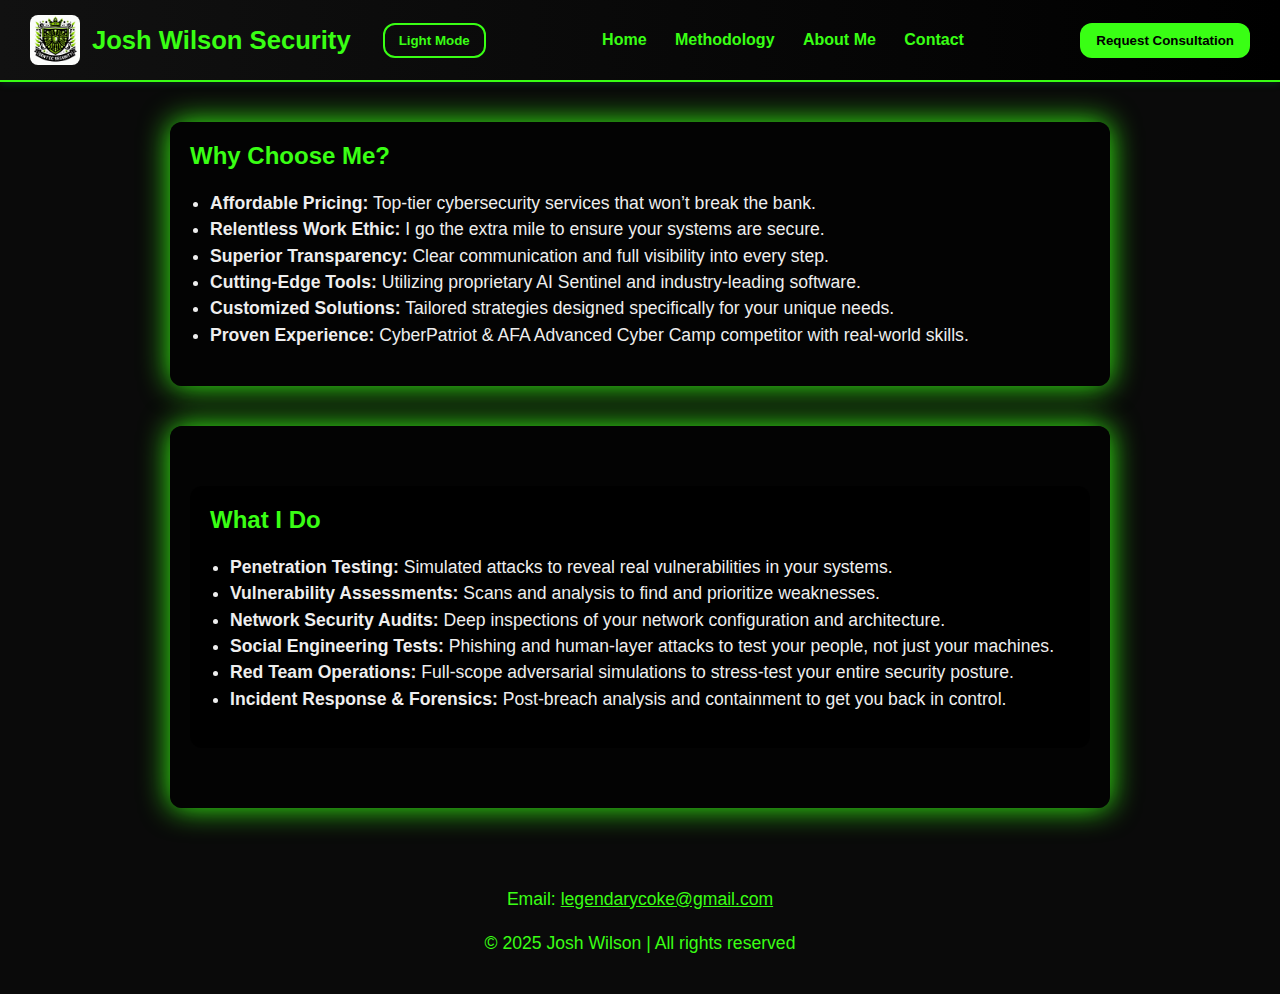
<file: index.html>
<!DOCTYPE html>
<html lang="en">
<head>
  <meta charset="UTF-8" />
  <meta name="viewport" content="width=device-width, initial-scale=1" />
  <title>Joshua Wilson | Ethical Hacker</title>
  <meta name="description" content="Joshua Wilson - Ethical hacking, penetration testing, system hardening, social engineering, and digital forensics services." />
  <style>
    :root {
      --neon-green: #39ff14;
      --dark-bg: #0a0a0a;
      --light-bg: #f9f9f9;
      --text-dark: #222;
      --text-light: #eee;
      --border-radius: 12px;
    }
    body {
      margin: 0; 
      font-family: 'Segoe UI', Tahoma, Geneva, Verdana, sans-serif;
      background-color: var(--dark-bg);
      color: var(--text-light);
      transition: background-color 0.3s, color 0.3s;
    }
    body.light-mode {
      background-color: var(--light-bg);
      color: var(--text-dark);
    }

    /* Header */
    .site-header {
      display: flex;
      justify-content: space-between;
      align-items: center;
      padding: 15px 30px;
      background: linear-gradient(90deg, #111, #000);
      border-bottom: 2px solid var(--neon-green);
      box-shadow: 0 2px 8px #00ff8820;
    }
    .header-left {
      display: flex;
      align-items: center;
      gap: 12px;
    }
    .site-logo {
      height: 50px;
      border-radius: 8px;
    }
    .site-title {
      font-size: 1.6rem;
      font-weight: 700;
      color: var(--neon-green);
      user-select: none;
    }
    .header-nav a {
      color: var(--neon-green);
      text-decoration: none;
      font-weight: 600;
      margin: 0 12px;
      transition: color 0.2s ease;
    }
    .header-nav a:hover {
      color: #fff;
    }
    #consultBtn {
      background-color: var(--neon-green);
      color: #000;
      border: none;
      border-radius: var(--border-radius);
      padding: 10px 16px;
      font-weight: 700;
      cursor: pointer;
      transition: background-color 0.3s ease;
    }
    #consultBtn:hover {
      background-color: #2edc13;
    }

    /* Dark/Light toggle button */
    #modeToggle {
      background: none;
      border: 2px solid var(--neon-green);
      border-radius: var(--border-radius);
      color: var(--neon-green);
      padding: 8px 14px;
      font-weight: 600;
      cursor: pointer;
      margin-left: 20px;
      user-select: none;
      transition: all 0.3s ease;
    }
    #modeToggle:hover {
      background-color: var(--neon-green);
      color: #000;
    }

    /* Sections */
    main, section {
      max-width: 900px;
      margin: 40px auto;
      padding: 20px;
      background: rgba(0,0,0,0.7);
      border-radius: var(--border-radius);
      box-shadow: 0 0 30px var(--neon-green);
      transition: background-color 0.3s;
    }
    body.light-mode main, body.light-mode section {
      background: rgba(240,240,240,0.9);
      box-shadow: 0 0 30px #2aea00;
    }

    h2 {
      margin-top: 0;
      color: var(--neon-green);
      user-select: none;
    }
    p, li {
      line-height: 1.5;
      font-size: 1.1rem;
    }

    ul {
      padding-left: 20px;
    }

    /* Consultation Form */
    #consultation-form {
      display: none;
      opacity: 0;
      transform: translateY(10px);
      transition: opacity 0.4s ease, transform 0.4s ease;
    }
    #consultation-form.show {
      display: block;
      opacity: 1;
      transform: translateY(0);
    }
    #consultation-form form {
      display: flex;
      flex-direction: column;
      gap: 14px;
    }
    #consultation-form label {
      font-weight: 600;
      user-select: none;
    }
    #consultation-form input[type="text"],
    #consultation-form input[type="email"],
    #consultation-form input[type="tel"],
    #consultation-form textarea {
      padding: 10px;
      border-radius: 8px;
      border: 2px solid var(--neon-green);
      background: transparent;
      color: inherit;
      font-size: 1rem;
      resize: vertical;
      transition: border-color 0.3s ease;
    }
    #consultation-form input:focus,
    #consultation-form textarea:focus {
      outline: none;
      border-color: #2edc13;
    }
    #consultation-form button[type="submit"] {
      background-color: var(--neon-green);
      border: none;
      padding: 12px 18px;
      font-weight: 700;
      cursor: pointer;
      border-radius: var(--border-radius);
      transition: background-color 0.3s ease;
    }
    #consultation-form button[type="submit"]:hover {
      background-color: #2edc13;
    }

    #formMessage {
      margin-top: 12px;
      font-weight: 600;
      display: none;
      user-select: none;
    }
    #services {
  box-shadow: none;
  border: none;
  background: rgba(0,0,0,0.8); /* keep background but tweak if you want */
}

  </style>
</head>
<body class="dark-mode">

  <header class="site-header">
    <div class="header-left">
      <img src="Logo.jpg" alt="Josh Wilson Logo" class="site-logo" />
      <span class="site-title">Josh Wilson Security</span>
      <button id="modeToggle" aria-label="Toggle Dark/Light Mode">Light Mode</button>
    </div>

    <nav class="header-nav" aria-label="Primary Navigation">
      <a href="index.html">Home</a>
      <a href="methodology.html">Methodology</a>
      <a href="about.html">About Me</a>
      <a href="#contact">Contact</a>
    </nav>

    <button id="consultBtn" onclick="showConsultationForm()">Request Consultation</button>
  </header>

  <section id="why-choose-me" style="max-width: 900px; margin: 40px auto; padding: 20px; background: rgba(0,0,0,0.7); border-radius: 12px; box-shadow: 0 0 30px #39ff14;">
  <h2 style="color: #39ff14; user-select: none;">Why Choose Me?</h2>
  <ul style="font-size: 1.1rem; line-height: 1.5; color: #eee; padding-left: 20px;">
    <li><strong>Affordable Pricing:</strong> Top-tier cybersecurity services that won’t break the bank.</li>
    <li><strong>Relentless Work Ethic:</strong> I go the extra mile to ensure your systems are secure.</li>
    <li><strong>Superior Transparency:</strong> Clear communication and full visibility into every step.</li>
    <li><strong>Cutting-Edge Tools:</strong> Utilizing proprietary AI Sentinel and industry-leading software.</li>
    <li><strong>Customized Solutions:</strong> Tailored strategies designed specifically for your unique needs.</li>
    <li><strong>Proven Experience:</strong> CyberPatriot & AFA Advanced Cyber Camp competitor with real-world skills.</li>
  </ul>
</section>


  <main>
    <section id="services" class="bg-service">
      <h2>What I Do</h2>
      <ul>
        <li><strong>Penetration Testing:</strong> Simulated attacks to reveal real vulnerabilities in your systems.</li>
        <li><strong>Vulnerability Assessments:</strong> Scans and analysis to find and prioritize weaknesses.</li>
        <li><strong>Network Security Audits:</strong> Deep inspections of your network configuration and architecture.</li>
        <li><strong>Social Engineering Tests:</strong> Phishing and human-layer attacks to test your people, not just your machines.</li>
        <li><strong>Red Team Operations:</strong> Full-scope adversarial simulations to stress-test your entire security posture.</li>
        <li><strong>Incident Response & Forensics:</strong> Post-breach analysis and containment to get you back in control.</li>
      </ul>
    </section>

    <section id="consultation-form">
      <h2>Request a Consultation</h2>
      <form id="consultForm" action="https://formspree.io/f/manjpdne" method="POST" novalidate>
        <label for="name">Name*</label>
        <input type="text" id="name" name="name" required autocomplete="name" />

        <label for="company">Company (Optional)</label>
        <input type="text" id="company" name="company" autocomplete="organization" />

        <label for="phone">Phone</label>
        <input type="tel" id="phone" name="phone" autocomplete="tel" />

        <label for="email">Email*</label>
        <input type="email" id="email" name="_replyto" required autocomplete="email" />

        <label for="description">Project Description*</label>
        <textarea id="description" name="description" rows="5" required></textarea>

        <!-- Honeypot field -->
        <input type="text" name="website" id="website" style="display:none" autocomplete="off" tabindex="-1" />

        <button type="submit">Submit</button>
      </form>
      <div id="formMessage" role="alert" aria-live="polite"></div>
    </section>
  </main>

  <footer id="contact" style="text-align:center; padding: 20px; color: var(--neon-green); user-select:none;">
    <p>Email: <a href="mailto:legendarycoke@gmail.com" style="color: var(--neon-green); text-decoration: underline;">legendarycoke@gmail.com</a></p>
    <p>© 2025 Josh Wilson | All rights reserved</p>
  </footer>

  <script>
    document.addEventListener('DOMContentLoaded', () => {
      // Dark/light toggle
      const modeToggle = document.getElementById('modeToggle');
      if (modeToggle) {
        modeToggle.addEventListener('click', () => {
          document.body.classList.toggle('light-mode');
          document.body.classList.toggle('dark-mode');
          modeToggle.textContent = document.body.classList.contains('light-mode') ? 'Dark Mode' : 'Light Mode';
        });
      }

      // Consultation form show + animation
      function scrollToForm() {
        const formSection = document.getElementById('consultation-form');
        if (!formSection) return;
        formSection.style.display = 'block';
        setTimeout(() => formSection.classList.add('show'), 10);
        formSection.scrollIntoView({ behavior: 'smooth' });
      }
      window.showConsultationForm = scrollToForm; // global function for button

      // Form submit + spam check
      const form = document.getElementById('consultForm');
      const formMessage = document.getElementById('formMessage');
      if (form && formMessage) {
        form.addEventListener('submit', async (e) => {
          e.preventDefault();
          if (form.website.value !== "") {
            formMessage.style.color = 'red';
            formMessage.textContent = 'Spam detected. Submission blocked.';
            formMessage.style.display = 'block';
            return;
          }
          const formData = new FormData(form);
          try {
            const response = await fetch(form.action, {
              method: form.method,
              body: formData,
              headers: { 'Accept': 'application/json' }
            });
            if (response.ok) {
              formMessage.style.color = '#39ff14';
              formMessage.textContent = 'Thanks for reaching out! I will get back to you soon.';
              formMessage.style.display = 'block';
              form.reset();
            } else {
              throw new Error('Network response was not ok.');
            }
          } catch (err) {
            formMessage.style.color = 'red';
            formMessage.textContent = 'Oops! Something went wrong. Please try again later.';
            formMessage.style.display = 'block';
          }
        });
      }
    });
  </script>
</body>
</html>
</file>
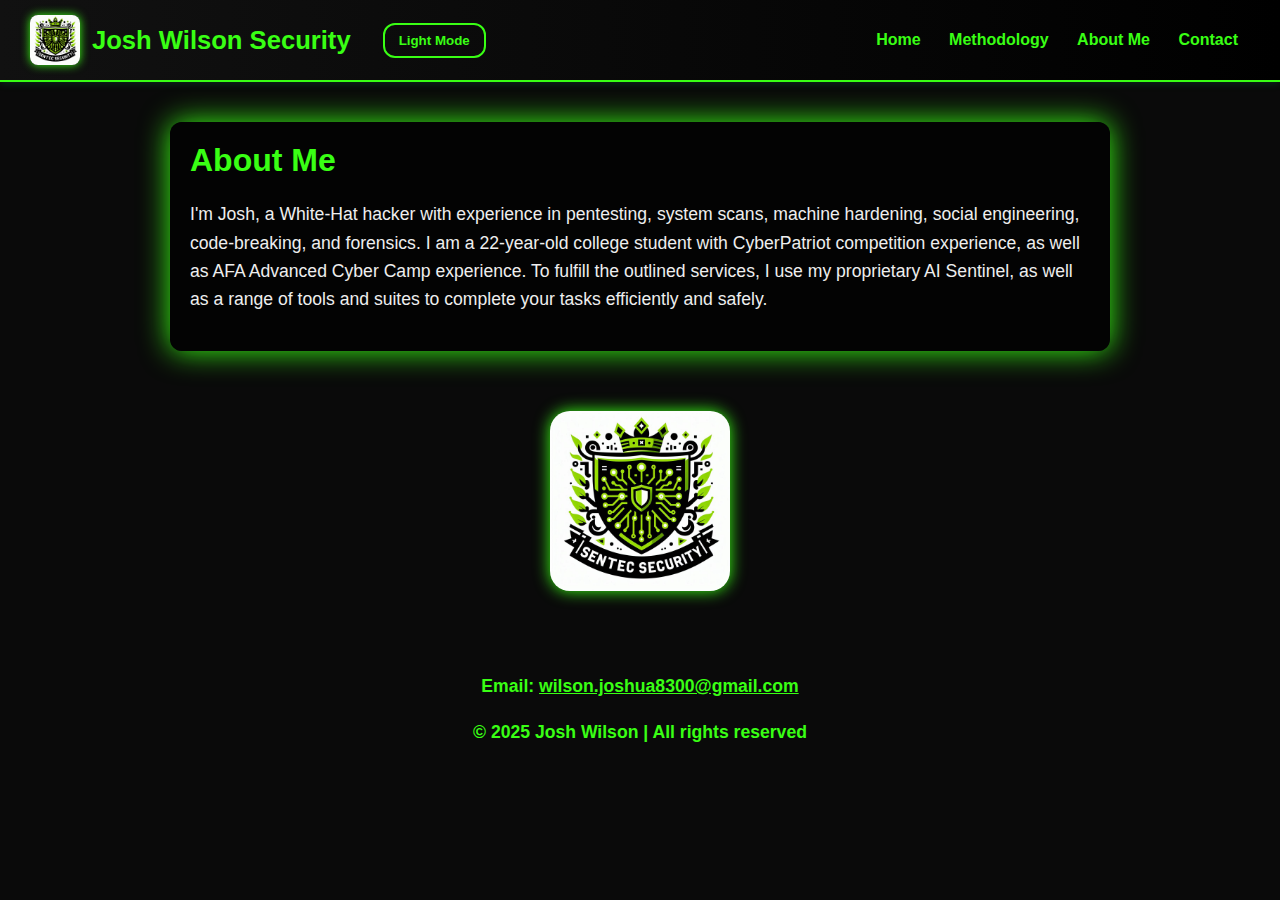
<file: about.html>
<!DOCTYPE html>
<html lang="en">
<head>
  <meta charset="UTF-8" />
  <meta name="viewport" content="width=device-width, initial-scale=1" />
  <title>About Josh Wilson | Ethical Hacker</title>
  <meta name="description" content="About Joshua Wilson - Ethical hacker specializing in penetration testing, social engineering, and digital forensics." />
  <style>
    :root {
      --neon-green: #39ff14;
      --dark-bg: #0a0a0a;
      --light-bg: #f9f9f9;
      --text-dark: #222;
      --text-light: #eee;
      --border-radius: 12px;
    }
    body {
      margin: 0; 
      font-family: 'Segoe UI', Tahoma, Geneva, Verdana, sans-serif;
      background-color: var(--dark-bg);
      color: var(--text-light);
      transition: background-color 0.3s, color 0.3s;
    }
    body.light-mode {
      background-color: var(--light-bg);
      color: var(--text-dark);
    }

    /* Header */
    .site-header {
      display: flex;
      justify-content: space-between;
      align-items: center;
      padding: 15px 30px;
      background: linear-gradient(90deg, #111, #000);
      border-bottom: 2px solid var(--neon-green);
      box-shadow: 0 2px 8px #00ff8820;
    }
    .header-left {
      display: flex;
      align-items: center;
      gap: 12px;
    }
    .site-logo {
      height: 50px;
      border-radius: 8px;
      box-shadow: 0 0 10px var(--neon-green);
    }
    .site-title {
      font-size: 1.6rem;
      font-weight: 700;
      color: var(--neon-green);
      user-select: none;
    }
    .header-nav a {
      color: var(--neon-green);
      text-decoration: none;
      font-weight: 600;
      margin: 0 12px;
      transition: color 0.2s ease;
    }
    .header-nav a:hover {
      color: #fff;
    }

    /* Dark/Light toggle button */
    #modeToggle {
      background: none;
      border: 2px solid var(--neon-green);
      border-radius: var(--border-radius);
      color: var(--neon-green);
      padding: 8px 14px;
      font-weight: 600;
      cursor: pointer;
      margin-left: 20px;
      user-select: none;
      transition: all 0.3s ease;
    }
    #modeToggle:hover {
      background-color: var(--neon-green);
      color: #000;
    }

    /* Main content */
    main {
      max-width: 900px;
      margin: 40px auto;
      padding: 20px;
      background: rgba(0,0,0,0.7);
      border-radius: var(--border-radius);
      box-shadow: 0 0 30px var(--neon-green);
      transition: background-color 0.3s;
    }
    body.light-mode main {
      background: rgba(240,240,240,0.9);
      box-shadow: 0 0 30px #2aea00;
    }

    h1, h2 {
      color: var(--neon-green);
      user-select: none;
      margin-top: 0;
    }
    p {
      line-height: 1.6;
      font-size: 1.1rem;
    }

    /* Footer logo */
    .footer-logo-container {
      max-width: 900px;
      margin: 60px auto 40px;
      text-align: center;
    }
    .footer-logo {
      height: 180px;
      filter: drop-shadow(0 0 8px var(--neon-green));
      border-radius: 20px;
      transition: filter 0.3s ease;
    }
    .footer-logo:hover {
      filter: drop-shadow(0 0 16px #2aea00);
    }

    /* Footer */
    footer {
      text-align: center;
      padding: 20px;
      color: var(--neon-green);
      user-select: none;
      font-weight: 600;
    }

  </style>
</head>
<body class="dark-mode">

  <header class="site-header">
    <div class="header-left">
      <img src="Logo.jpg" alt="Josh Wilson Logo" class="site-logo" />
      <span class="site-title">Josh Wilson Security</span>
      <button id="modeToggle" aria-label="Toggle Dark/Light Mode">Light Mode</button>
    </div>

    <nav class="header-nav" aria-label="Primary Navigation">
      <a href="index.html">Home</a>
      <a href="methodology.html">Methodology</a>
      <a href="about.html" aria-current="page">About Me</a>
      <a href="#contact">Contact</a>
    </nav>
  </header>

  <main>
    <h1>About Me</h1>
    <p>
     I'm Josh, a White-Hat hacker with experience in pentesting, system scans, machine hardening, social engineering, code-breaking, and forensics. I am a 22-year-old college student with CyberPatriot competition experience, as well as AFA Advanced Cyber Camp experience. To fulfill the outlined services, I use my proprietary AI Sentinel, as well as a range of tools and suites to complete your tasks efficiently and safely.
    </p>
  </main>

  <div class="footer-logo-container">
    <img src="Logo.jpg" alt="Josh Wilson Logo" class="footer-logo" />
  </div>

  <footer id="contact">
    <p>Email: <a href="mailto:wilson.joshua8300@gmail.com" style="color: var(--neon-green); text-decoration: underline;">wilson.joshua8300@gmail.com</a></p>
    <p>© 2025 Josh Wilson | All rights reserved</p>
  </footer>

  <script>
    document.addEventListener('DOMContentLoaded', () => {
      // Dark/light toggle
      const modeToggle = document.getElementById('modeToggle');
      if (modeToggle) {
        modeToggle.addEventListener('click', () => {
          document.body.classList.toggle('light-mode');
          document.body.classList.toggle('dark-mode');
          modeToggle.textContent = document.body.classList.contains('light-mode') ? 'Dark Mode' : 'Light Mode';
        });
      }
    });
  </script>

</body>
</html>
</file>
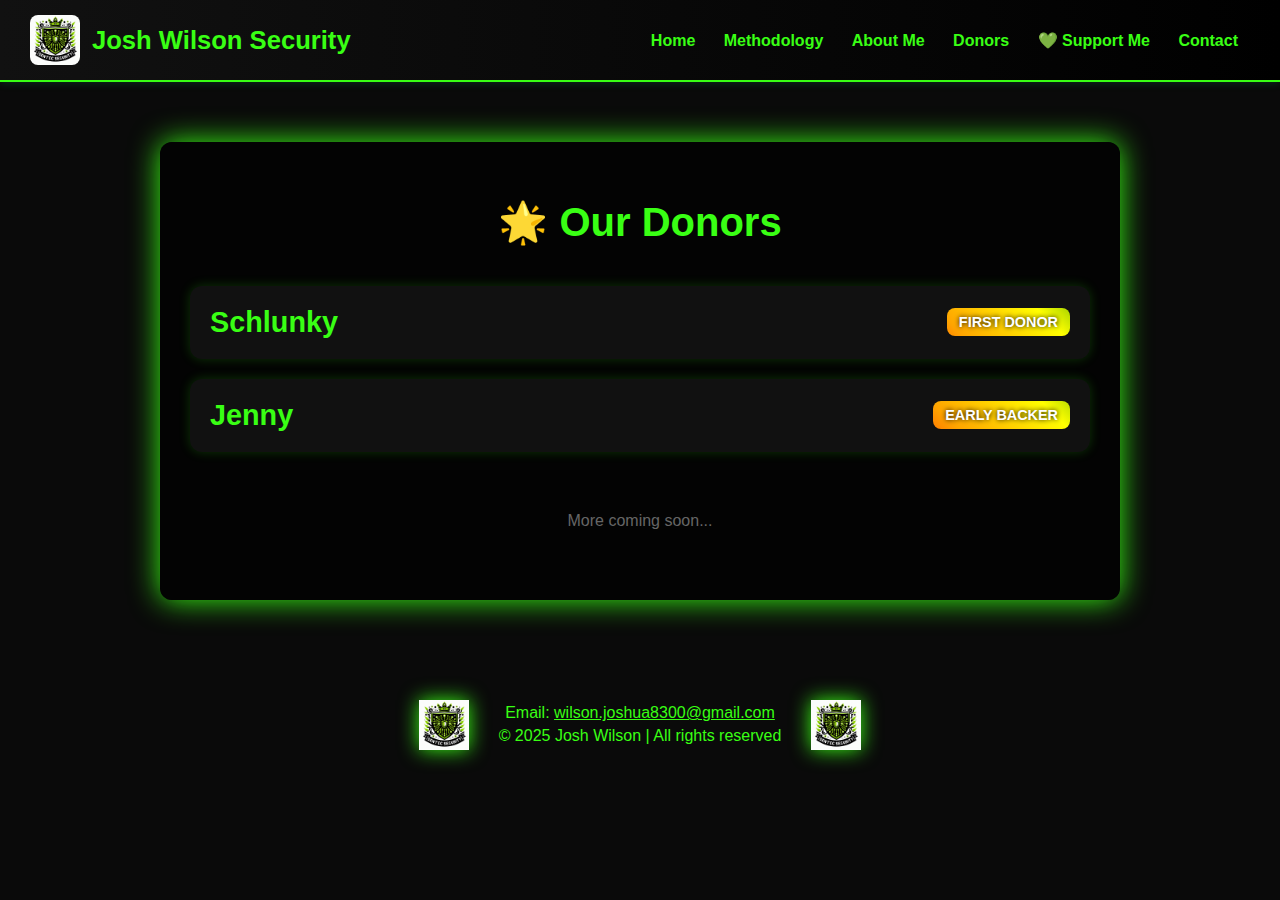
<file: donors.html>
<!DOCTYPE html>
<html lang="en">
<head>
  <meta charset="UTF-8" />
  <meta name="viewport" content="width=device-width, initial-scale=1" />
  <title>Our Donors | Josh Wilson Security</title>
  <style>
    :root {
      --neon-green: #39ff14;
      --dark-bg: #0a0a0a;
      --text-light: #eee;
      --border-radius: 12px;
    }

    body {
      margin: 0;
      font-family: 'Segoe UI', Tahoma, Geneva, Verdana, sans-serif;
      background-color: var(--dark-bg);
      color: var(--text-light);
    }

    .site-header {
      display: flex;
      justify-content: space-between;
      align-items: center;
      padding: 15px 30px;
      background: linear-gradient(90deg, #111, #000);
      border-bottom: 2px solid var(--neon-green);
      box-shadow: 0 2px 8px #00ff8820;
    }

    .header-left {
      display: flex;
      align-items: center;
      gap: 12px;
    }

    .site-logo {
      height: 50px;
      border-radius: 8px;
    }

    .site-title {
      font-size: 1.6rem;
      font-weight: 700;
      color: var(--neon-green);
      user-select: none;
    }

    .header-nav a {
      color: var(--neon-green);
      text-decoration: none;
      font-weight: 600;
      margin: 0 12px;
    }

    .header-nav a:hover {
      color: #fff;
    }

    main {
      max-width: 900px;
      margin: 60px auto;
      padding: 30px;
      background: rgba(0, 0, 0, 0.7);
      border-radius: var(--border-radius);
      box-shadow: 0 0 30px var(--neon-green);
      text-align: center;
    }

    h1 {
      color: var(--neon-green);
      font-size: 2.5rem;
      margin-bottom: 40px;
    }

    .donor {
      display: flex;
      justify-content: space-between;
      align-items: center;
      background-color: #111;
      padding: 20px;
      border-radius: var(--border-radius);
      margin-bottom: 20px;
      box-shadow: 0 0 12px rgba(57, 255, 20, 0.2);
    }

    .donor-name {
      font-size: 1.8rem;
      font-weight: bold;
      color: var(--neon-green);
    }

    .badge {
      padding: 6px 12px;
      border-radius: 8px;
      font-weight: bold;
      font-size: 0.9rem;
      background: linear-gradient(45deg, red, orange, yellow, green, blue, indigo, violet);
      background-size: 400% 400%;
      animation: rainbow 5s ease infinite;
      color: #fff;
      text-shadow: 0 0 5px #000;
      white-space: nowrap;
    }

    @keyframes rainbow {
      0% { background-position: 0% 50%; }
      50% { background-position: 100% 50%; }
      100% { background-position: 0% 50%; }
    }

    .footer-flex {
      display: flex;
      justify-content: center;
      align-items: center;
      flex-wrap: wrap;
      gap: 30px;
      padding: 20px 0;
    }

    footer {
      text-align: center;
      padding: 20px;
      color: var(--neon-green);
    }

    footer img {
      height: 50px;
      filter: drop-shadow(0 0 10px var(--neon-green));
    }

    @media (max-width: 768px) {
      .site-header {
        flex-direction: column;
        align-items: flex-start;
        padding: 15px 20px;
      }

      .header-nav {
        flex-direction: column;
        width: 100%;
      }

      .header-nav a {
        margin: 10px 0;
        font-size: 1.2rem;
      }
    }
  </style>
</head>
<body>

  <header class="site-header">
    <div class="header-left">
      <img src="Logo.jpg" alt="Josh Wilson Logo" class="site-logo" />
      <span class="site-title">Josh Wilson Security</span>
    </div>

    <nav class="header-nav">
      <a href="index.html">Home</a>
      <a href="methodology.html">Methodology</a>
      <a href="about.html">About Me</a>
      <a href="donors.html" style="font-weight: bold;">Donors</a>
      <a href="support.html">💚 Support Me</a>
      <a href="#contact">Contact</a>
    </nav>
  </header>

  <main>
    <h1>🌟 Our Donors</h1>

    <div class="donor">
      <span class="donor-name">Schlunky</span>
      <span class="badge">FIRST DONOR</span>
    </div>

    <div class="donor">
      <span class="donor-name">Jenny</span>
      <span class="badge">EARLY BACKER</span>
    </div>

    <div style="text-align:center; padding: 40px 20px; color: #666;">
      More coming soon...
    </div>
  </main>

  <footer id="contact">
    <div class="footer-flex">
      <img src="Logo.jpg" alt="Left Logo" />
      <div>
        <p style="margin: 0;">Email: <a href="mailto:wilson.joshua8300@gmail.com" style="color: var(--neon-green); text-decoration: underline;">wilson.joshua8300@gmail.com</a></p>
        <p style="margin: 5px 0 0;">© 2025 Josh Wilson | All rights reserved</p>
      </div>
      <img src="Logo.jpg" alt="Right Logo" />
    </div>
  </footer>

</body>
</html>
</file>
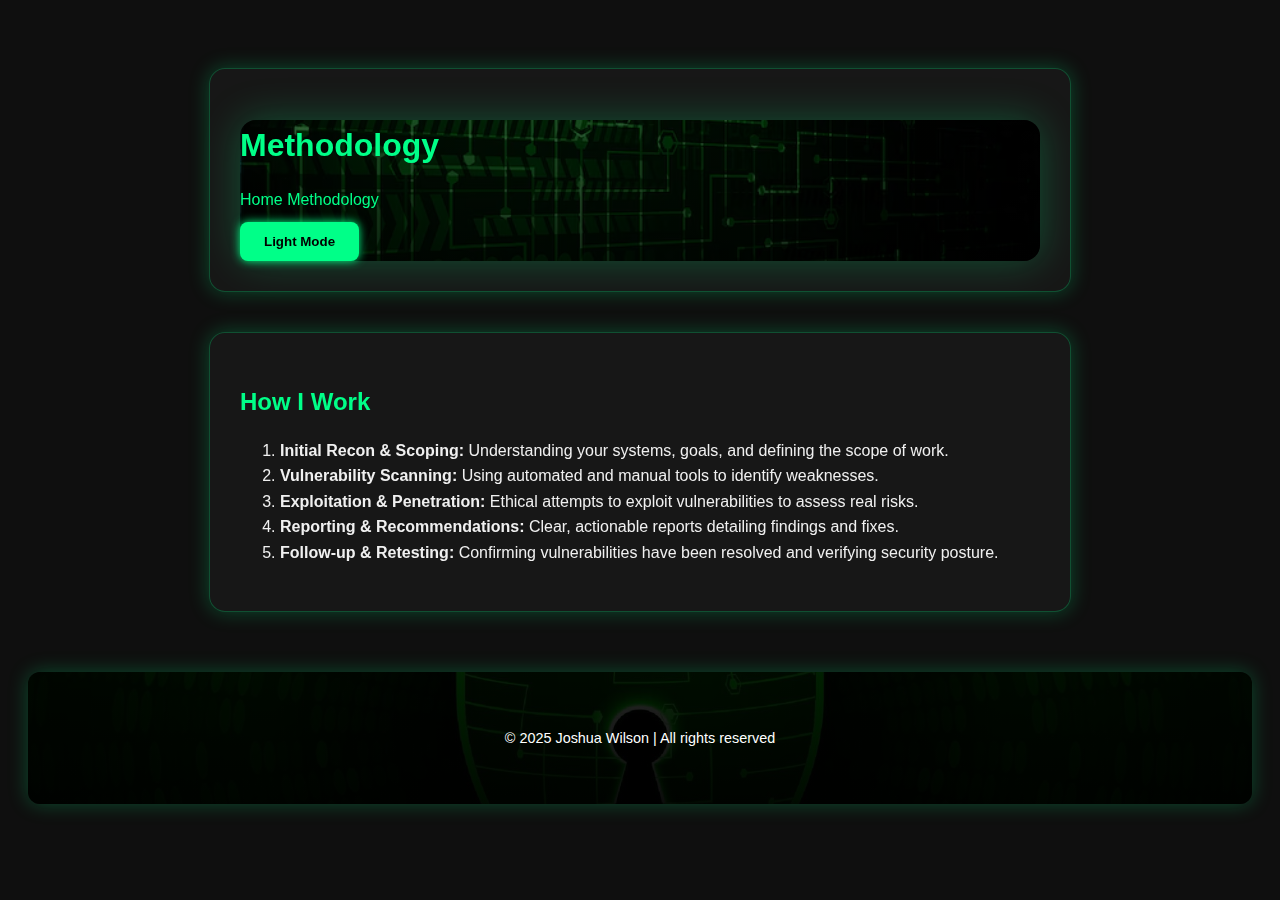
<file: Methodology.html>
<!DOCTYPE html>
<html lang="en">
<head>
  <meta charset="UTF-8" />
  <meta name="viewport" content="width=device-width, initial-scale=1" />
  <title>Methodology | Joshua Wilson Ethical Hacker</title>
  <meta name="description" content="Learn the step-by-step methodology Joshua Wilson uses for penetration testing, vulnerability assessment, and cybersecurity services." />
  <link rel="stylesheet" href="style.css" />
</head>
<body class="dark-mode">

  <header>
    <div class="hero has-bg" style="background-image: linear-gradient(rgba(0,0,0,0.6), rgba(0,0,0,0.8)), url('senImage1.jpg');">
      <h1>Methodology</h1>
      <nav class="main-nav">
        <a href="index.html" class="neon-link">Home</a>
        <a href="methodology.html" class="neon-link">Methodology</a>
      </nav>
      <button id="modeToggle" class="mode-toggle">Light Mode</button>
    </div>
  </header>

  <main class="methodology-content">
    <section>
      <h2>How I Work</h2>
      <ol>
        <li><strong>Initial Recon & Scoping:</strong> Understanding your systems, goals, and defining the scope of work.</li>
        <li><strong>Vulnerability Scanning:</strong> Using automated and manual tools to identify weaknesses.</li>
        <li><strong>Exploitation & Penetration:</strong> Ethical attempts to exploit vulnerabilities to assess real risks.</li>
        <li><strong>Reporting & Recommendations:</strong> Clear, actionable reports detailing findings and fixes.</li>
        <li><strong>Follow-up & Retesting:</strong> Confirming vulnerabilities have been resolved and verifying security posture.</li>
      </ol>
    </section>
  </main>

  <footer>
    <p>© 2025 Joshua Wilson | All rights reserved</p>
  </footer>

  <script>
    // Copy your existing dark/light toggle code here for this page's button:
    const modeToggle = document.getElementById('modeToggle');
    modeToggle.addEventListener('click', () => {
      document.body.classList.toggle('light-mode');
      document.body.classList.toggle('dark-mode');
      if(document.body.classList.contains('light-mode')) {
        modeToggle.textContent = 'Dark Mode';
      } else {
        modeToggle.textContent = 'Light Mode';
      }
    });
  </script>

</body>
</html>
</file>
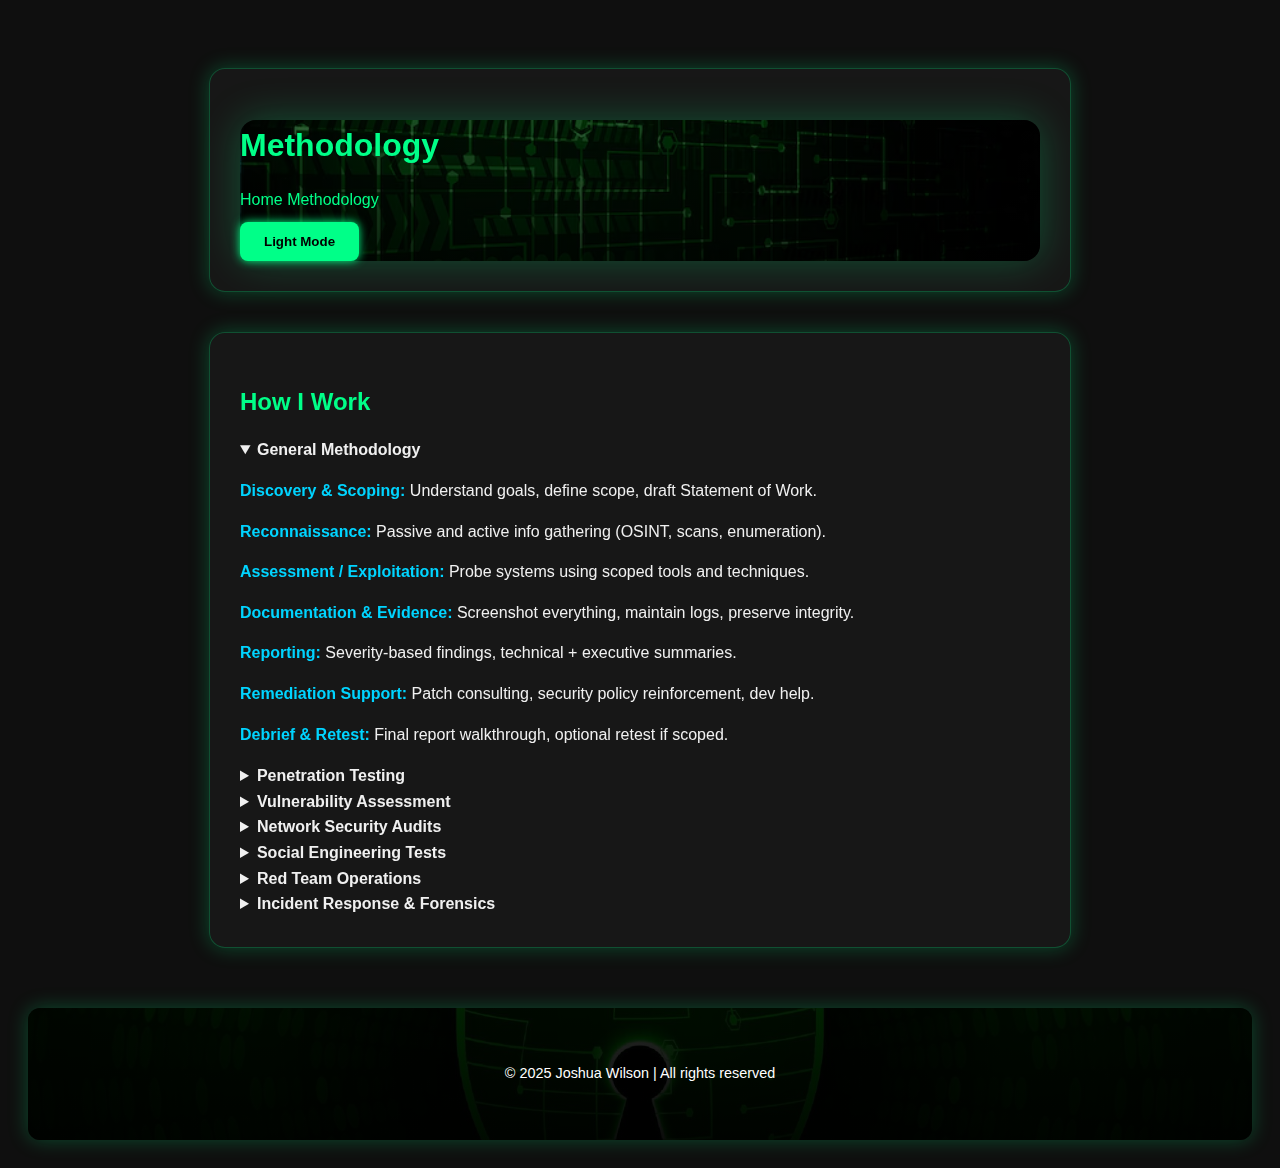
<file: methodology.html>
<!DOCTYPE html>
<html lang="en">
<head>
  <meta charset="UTF-8" />
  <meta name="viewport" content="width=device-width, initial-scale=1" />
  <title>Methodology | Joshua Wilson Ethical Hacker</title>
  <meta name="description" content="Learn the step-by-step methodology Joshua Wilson uses for penetration testing, vulnerability assessment, and cybersecurity services." />
  <link rel="stylesheet" href="style.css" />
</head>
<body class="dark-mode">

  <header>
    <div class="hero has-bg" style="background-image: linear-gradient(rgba(0,0,0,0.6), rgba(0,0,0,0.8)), url('senImage1.jpg');">
      <h1>Methodology</h1>
      <nav class="main-nav">
        <a href="index.html" class="neon-link">Home</a>
        <a href="methodology.html" class="neon-link">Methodology</a>
      </nav>
      <button id="modeToggle" class="mode-toggle">Light Mode</button>
    </div>
  </header>

  <main class="methodology-content">
    
  <section>
    <h2>How I Work</h2>

    <details open>
      <summary><strong>General Methodology</strong></summary>
      <ul>
        <li><strong>Discovery & Scoping:</strong> Understand goals, define scope, draft Statement of Work.</li>
        <li><strong>Reconnaissance:</strong> Passive and active info gathering (OSINT, scans, enumeration).</li>
        <li><strong>Assessment / Exploitation:</strong> Probe systems using scoped tools and techniques.</li>
        <li><strong>Documentation & Evidence:</strong> Screenshot everything, maintain logs, preserve integrity.</li>
        <li><strong>Reporting:</strong> Severity-based findings, technical + executive summaries.</li>
        <li><strong>Remediation Support:</strong> Patch consulting, security policy reinforcement, dev help.</li>
        <li><strong>Debrief & Retest:</strong> Final report walkthrough, optional retest if scoped.</li>
      </ul>
    </details>

    <details>
      <summary><strong>Penetration Testing</strong></summary>
      <ul>
        <li>Simulate real-world attacks to test your defenses.</li>
        <li>Manual & automated testing using tools like Nmap, Burp, Metasploit.</li>
        <li>Focus on chaining vulnerabilities for full compromise scenarios.</li>
      </ul>
    </details>

    <details>
      <summary><strong>Vulnerability Assessment</strong></summary>
      <ul>
        <li>Scan and identify weaknesses using Nessus, OpenVAS, and manual validation.</li>
        <li>No exploitation, just identification with remediation guidance.</li>
        <li>Focus on eliminating false positives and prioritizing fixes.</li>
      </ul>
    </details>

    <details>
      <summary><strong>Network Security Audits</strong></summary>
      <ul>
        <li>Review firewall configs, exposed ports, internal segmentation.</li>
        <li>Check for legacy protocols and misconfigured services.</li>
        <li>Recommend architecture adjustments and hardening steps.</li>
      </ul>
    </details>

    <details>
      <summary><strong>Social Engineering Tests</strong></summary>
      <ul>
        <li>Phishing simulations, vishing calls, and USB drops (as scoped).</li>
        <li>Use OSINT to craft believable lures and pretexts.</li>
        <li>Human-layer risk scoring and training recommendations.</li>
      </ul>
    </details>

    <details>
      <summary><strong>Red Team Operations</strong></summary>
      <ul>
        <li>Adversary simulation using all attack surfaces: digital, physical, social.</li>
        <li>Emphasis on stealth, lateral movement, persistence.</li>
        <li>Objective-driven: "can we get Domain Admin without alerting anyone?"</li>
      </ul>
    </details>

    <details>
      <summary><strong>Incident Response & Forensics</strong></summary>
      <ul>
        <li>System imaging, memory analysis, and log correlation.</li>
        <li>Reconstruct breach timelines and identify compromise methods.</li>
        <li>Preserve evidence and support legal/HR actions if necessary.</li>
      </ul>
    </details>

  </section>
</main>
 
    
  </main>

  <footer>
    <p>© 2025 Joshua Wilson | All rights reserved</p>
  </footer>

  <script>
    // Copy your existing dark/light toggle code here for this page's button:
    const modeToggle = document.getElementById('modeToggle');
    modeToggle.addEventListener('click', () => {
      document.body.classList.toggle('light-mode');
      document.body.classList.toggle('dark-mode');
      if(document.body.classList.contains('light-mode')) {
        modeToggle.textContent = 'Dark Mode';
      } else {
        modeToggle.textContent = 'Light Mode';
      }
    });
  </script>

</body>
</html>
</file>
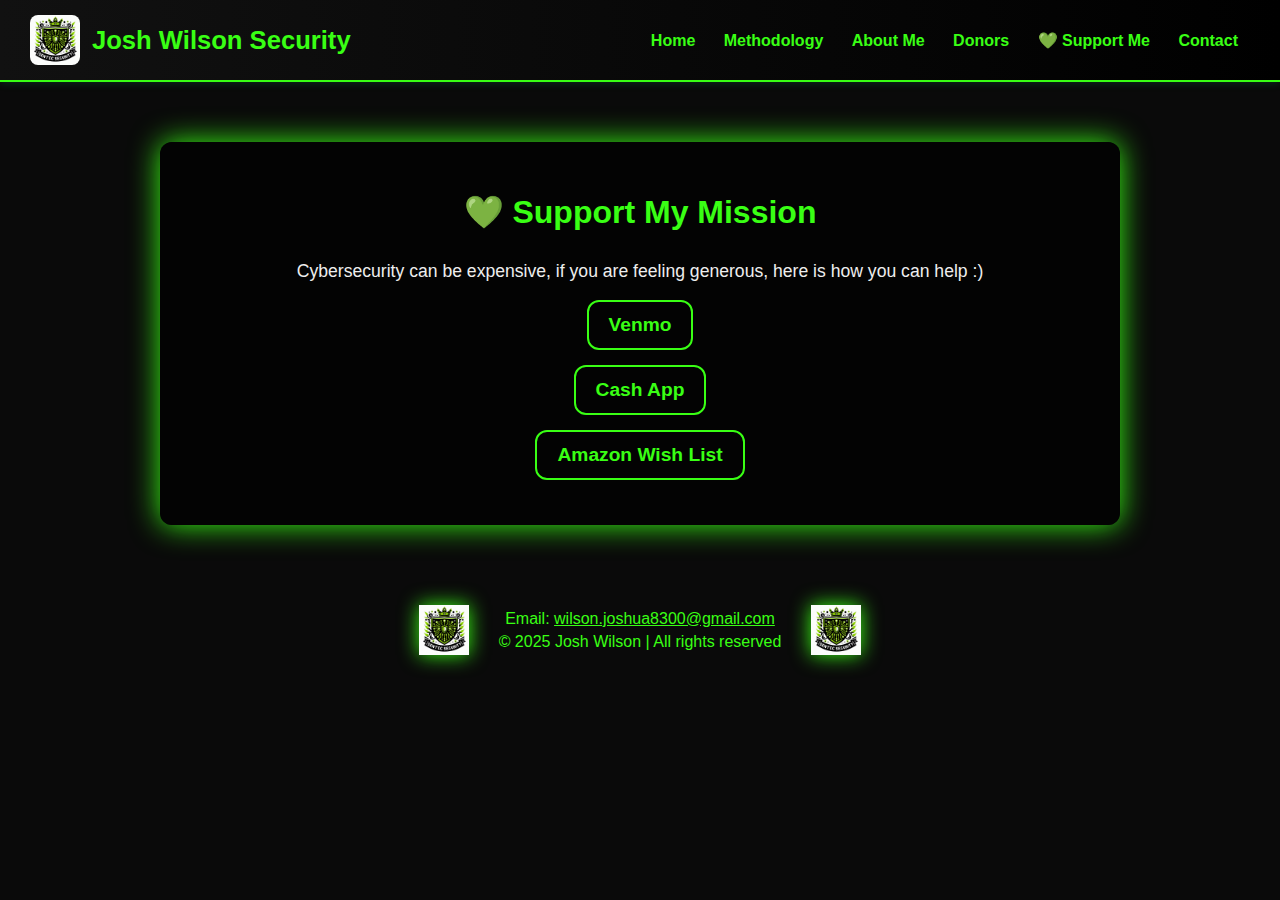
<file: support.html>
<!DOCTYPE html>
<html lang="en">
<head>
  <meta charset="UTF-8" />
  <meta name="viewport" content="width=device-width, initial-scale=1" />
  <title>Support Me | Josh Wilson</title>
  <style>
    :root {
      --neon-green: #39ff14;
      --dark-bg: #0a0a0a;
      --text-light: #eee;
      --border-radius: 12px;
    }
    body {
      margin: 0;
      font-family: 'Segoe UI', Tahoma, Geneva, Verdana, sans-serif;
      background-color: var(--dark-bg);
      color: var(--text-light);
    }
    .site-header {
      display: flex;
      justify-content: space-between;
      align-items: center;
      padding: 15px 30px;
      background: linear-gradient(90deg, #111, #000);
      border-bottom: 2px solid var(--neon-green);
      box-shadow: 0 2px 8px #00ff8820;
    }
    .header-left {
      display: flex;
      align-items: center;
      gap: 12px;
    }
    .site-logo {
      height: 50px;
      border-radius: 8px;
    }
    .site-title {
      font-size: 1.6rem;
      font-weight: 700;
      color: var(--neon-green);
      user-select: none;
    }
    .header-nav a {
      color: var(--neon-green);
      text-decoration: none;
      font-weight: 600;
      margin: 0 12px;
    }
    .header-nav a:hover {
      color: #fff;
    }
    main {
      max-width: 900px;
      margin: 60px auto;
      padding: 30px;
      background: rgba(0, 0, 0, 0.7);
      border-radius: var(--border-radius);
      box-shadow: 0 0 30px var(--neon-green);
      text-align: center;
    }
    h1 {
      color: var(--neon-green);
      margin-bottom: 30px;
    }
    .donation-links a {
      display: block;
      margin: 15px auto;
      padding: 12px 20px;
      width: fit-content;
      font-size: 1.2rem;
      font-weight: bold;
      color: var(--neon-green);
      border: 2px solid var(--neon-green);
      border-radius: var(--border-radius);
      text-decoration: none;
      transition: background-color 0.3s ease, color 0.3s ease;
    }
    .donation-links a:hover {
      background-color: var(--neon-green);
      color: #000;
    }

    footer {
      text-align: center;
      padding: 20px;
      color: var(--neon-green);
      user-select: none;
    }
    footer img {
      height: 50px;
      filter: drop-shadow(0 0 10px var(--neon-green));
    }
    .footer-flex {
      display: flex;
      justify-content: center;
      align-items: center;
      flex-wrap: wrap;
      gap: 30px;
    }

    @media (max-width: 768px) {
      .site-header {
        flex-direction: column;
        align-items: flex-start;
        padding: 15px 20px;
      }
      .header-nav {
        flex-direction: column;
        width: 100%;
      }
      .header-nav a {
        margin: 10px 0;
        font-size: 1.2rem;
      }
    }
  </style>
</head>
<body>

  <header class="site-header">
    <div class="header-left">
      <img src="Logo.jpg" alt="Josh Wilson Logo" class="site-logo" />
      <span class="site-title">Josh Wilson Security</span>
    </div>

    <nav class="header-nav">
      <a href="index.html">Home</a>
      <a href="methodology.html">Methodology</a>
      <a href="about.html">About Me</a>
      <a href="donors.html">Donors</a>
      <a href="support.html" style="font-weight: bold;">💚 Support Me</a>
      <a href="#contact">Contact</a>
    </nav>
  </header>

  <main>
    <h1>💚 Support My Mission</h1>
    <p style="font-size: 1.1rem;">Cybersecurity can be expensive, if you are feeling generous, here is how you can help :)</p>
    
    <div class="donation-links">
      <a href="https://venmo.com/Joshdagoat_02" target="_blank"> Venmo</a>
      <a href="https://cash.app/$Legendarycoke" target="_blank"> Cash App</a>
      <a href="https://www.amazon.com/hz/wishlist/ls/2AQ518BNID3DG" target="_blank"> Amazon Wish List</a>
    </div>
  </main>

  <footer id="contact">
    <div class="footer-flex">
      <img src="Logo.jpg" alt="Left Logo" />
      <div>
        <p style="margin: 0;">Email: <a href="mailto:wilson.joshua8300@gmail.com" style="color: var(--neon-green); text-decoration: underline;">wilson.joshua8300@gmail.com</a></p>
        <p style="margin: 5px 0 0;">© 2025 Josh Wilson | All rights reserved</p>
      </div>
      <img src="Logo.jpg" alt="Right Logo" />
    </div>
  </footer>

</body>
</html>
</file>
<file: style.css>
:root {
  --bg-dark: #0f0f0f;
  --bg-light: #f8f8f8;
  --text-dark: #f0f0f0;
  --text-light: #111;
  --primary: #00ff88;
  --accent: #00d4ff;
  --card-dark: rgba(25, 25, 25, 0.85);
  --card-light: rgba(255, 255, 255, 0.9);
  --border-dark: #00ff8840;
  --border-light: #00aa8840;
}

body {
  font-family: 'Segoe UI', sans-serif;
  background-color: var(--bg-dark);
  color: var(--text-dark);
  line-height: 1.6;
  transition: background 0.4s, color 0.4s;
  padding: 20px;
}

body.light-mode {
  background-color: var(--bg-light);
  color: var(--text-light);
}

header, main section {
  background: var(--card-dark);
  border: 1px solid var(--border-dark);
  border-radius: 16px;
  padding: 30px;
  margin: 40px auto;
  max-width: 800px;
  box-shadow: 0 0 20px var(--border-dark);
  backdrop-filter: blur(6px);
  transition: background 0.4s, border 0.4s;
}

body.light-mode header,
body.light-mode main section {
  background: var(--card-light);
  border: 1px solid var(--border-light);
  box-shadow: 0 0 15px var(--border-light);
}

h1, h2 {
  color: var(--primary);
  margin-bottom: 15px;
}

ul {
  padding-left: 0;
  list-style: none;
}

ul li {
  margin-bottom: 15px;
}

ul li strong {
  color: var(--accent);
}

a {
  color: var(--primary);
  text-decoration: none;
}

a:hover {
  text-decoration: underline;
}

/* BUTTONS */
button {
  background-color: var(--primary);
  color: #000;
  padding: 12px 24px;
  border: none;
  border-radius: 8px;
  font-weight: bold;
  cursor: pointer;
  transition: transform 0.2s, box-shadow 0.3s;
  box-shadow: 0 0 10px var(--primary);
  margin-top: 10px;
}

button:hover {
  transform: scale(1.05);
  box-shadow: 0 0 15px var(--primary), 0 0 5px var(--primary);
}

body.light-mode button {
  background-color: #00995e;
  color: #fff;
}

/* FORM STYLES */
form label {
  font-weight: bold;
  display: block;
  margin-top: 15px;
}

form input, form textarea {
  width: 100%;
  padding: 12px;
  margin-top: 6px;
  background: rgba(0, 0, 0, 0.8);
  color: var(--text-dark);
  border: 1px solid var(--primary);
  border-radius: 6px;
  font-size: 1rem;
  transition: border 0.2s;
}

form input:focus, form textarea:focus {
  border-color: var(--accent);
  outline: none;
}

body.light-mode form input,
body.light-mode form textarea {
  background: #fff;
  color: #111;
  border-color: #00aa88;
}

#consultation-form {
  opacity: 0;
  transform: translateY(20px);
  transition: opacity 0.5s ease, transform 0.5s ease;
}

#consultation-form.show {
  opacity: 1;
  transform: translateY(0);
}

/* FOOTER */
footer {
  text-align: center;
  margin-top: 60px;
  font-size: 0.9rem;
  color: #777;
}

body.light-mode footer {
  color: #444;
}

.has-bg {
  background: linear-gradient(rgba(0,0,0,0.6), rgba(0,0,0,0.8)), url('senImage1.jpg') center/cover no-repeat;
  border-radius: 16px;
  box-shadow: 0 0 40px #00ff8840;
}

.bg-service {
  background: linear-gradient(rgba(0,0,0,0.85), rgba(0,0,0,0.9)), url('senImage2.jpg') center/cover no-repeat;
  border: 1px solid var(--border-dark);
  box-shadow: 0 0 30px #00ff8850;
}

footer {
  background: linear-gradient(rgba(0,0,0,0.85), rgba(0,0,0,0.95)), url('senImage3.jpg') center/cover no-repeat;
  color: #fff;
  padding: 40px 20px;
  border-radius: 12px;
  box-shadow: 0 0 20px #00ff8840;
  text-align: center;
  font-size: 0.9rem;
  margin-top: 60px;
}
</file>
